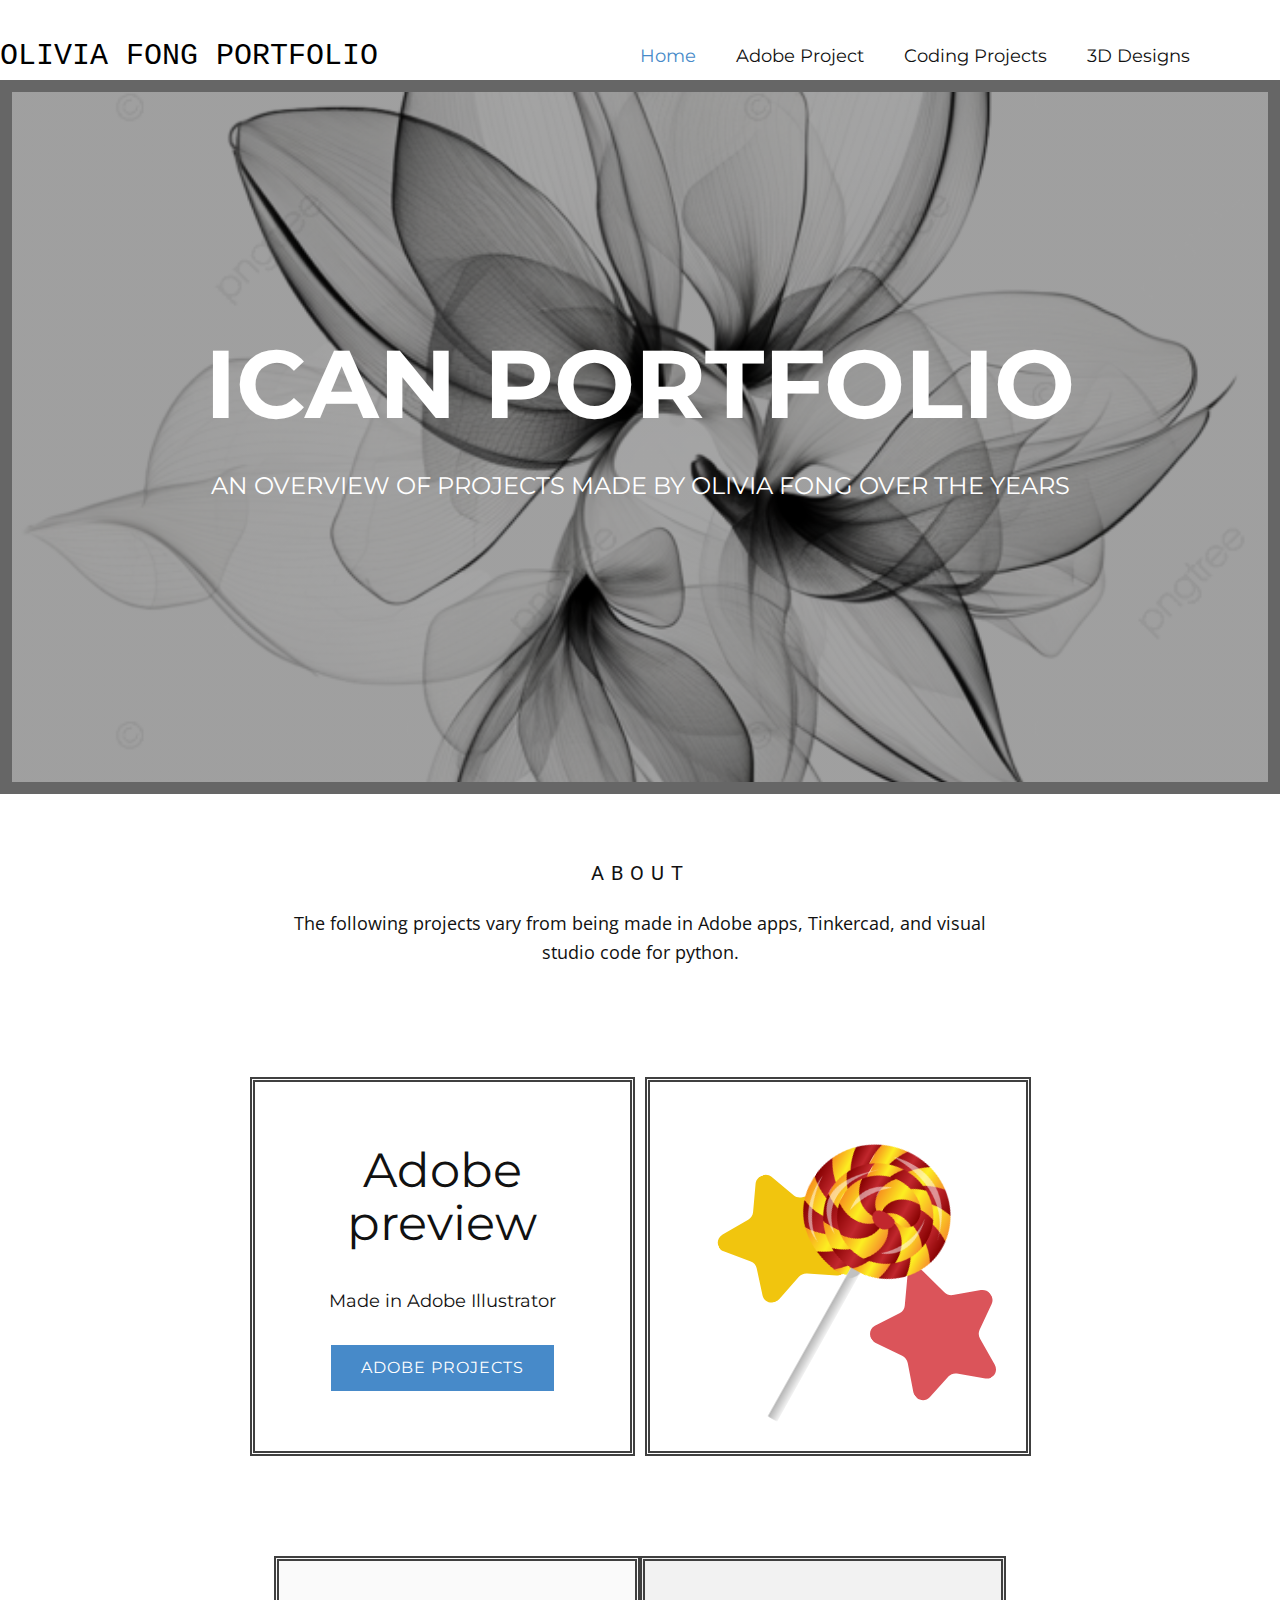
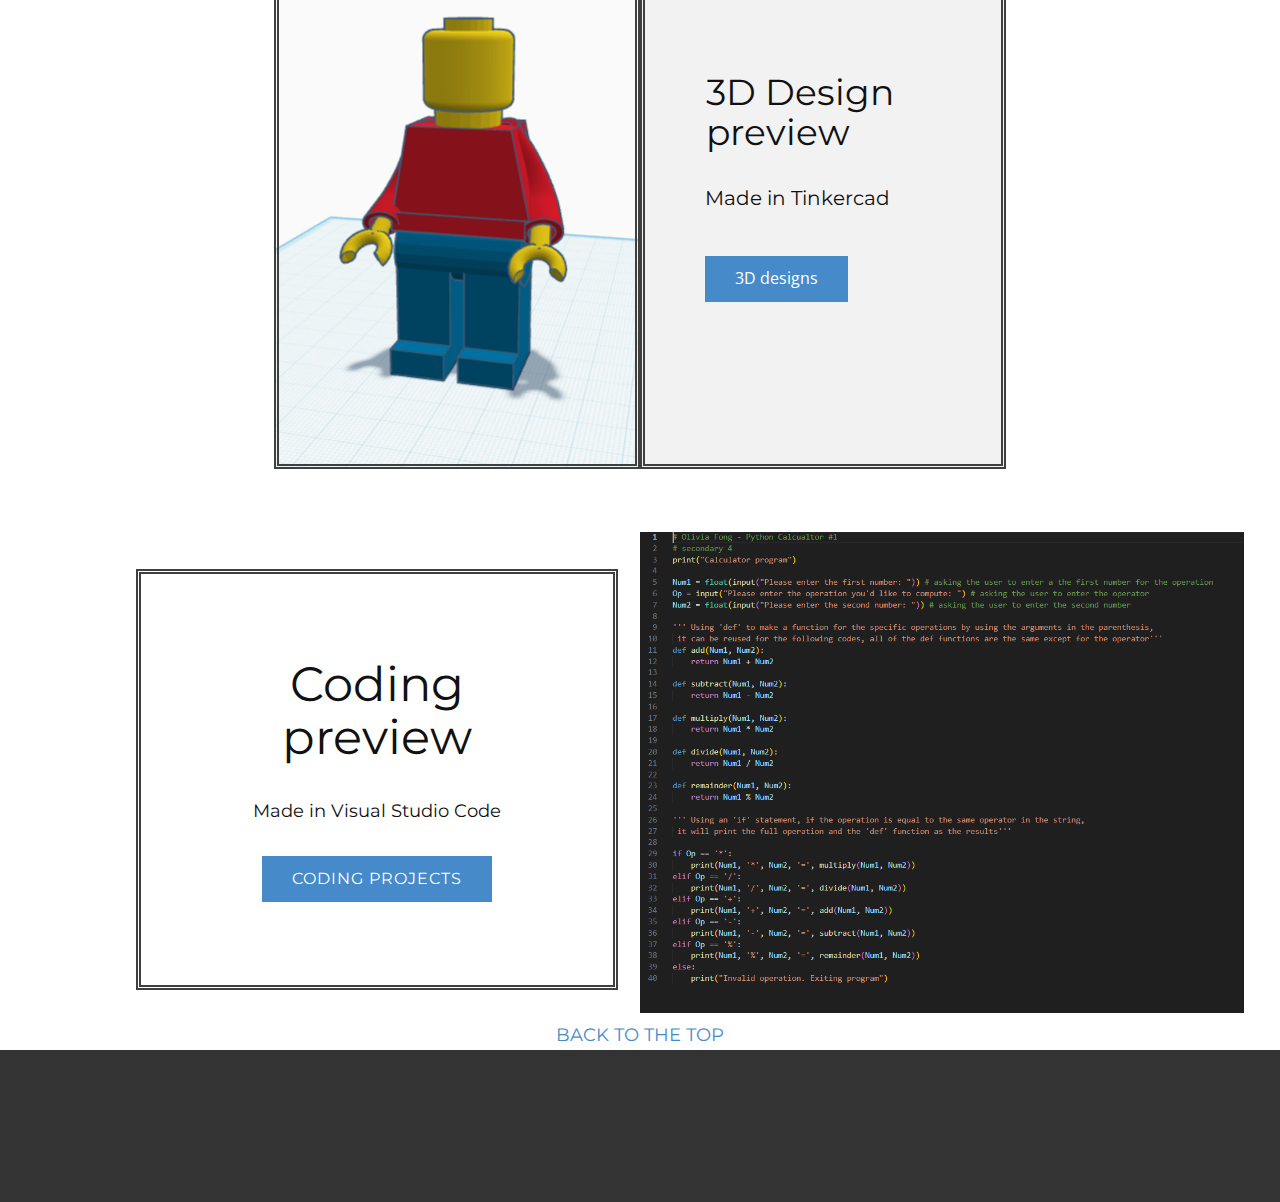
<file: index.html>
<!DOCTYPE html>
<html style="font-size: 16px;" lang="en"><head>
    <meta name="viewport" content="width=device-width, initial-scale=1.0">
    <meta charset="utf-8">
    <meta name="keywords" content="ICAN PORTFOLIO​">
    <meta name="description" content="">
    <title>Home</title>
    <link rel="stylesheet" href="nicepage.css" media="screen">
<link rel="stylesheet" href="index.css" media="screen">
    <script class="u-script" type="text/javascript" src="jquery.js" defer=""></script>
    <script class="u-script" type="text/javascript" src="nicepage.js" defer=""></script>
    <meta name="generator" content="Nicepage 7.1.0, nicepage.com">
    <link id="u-theme-google-font" rel="stylesheet" href="https://fonts.googleapis.com/css?family=Roboto:100,100i,300,300i,400,400i,500,500i,700,700i,900,900i|Open+Sans:300,300i,400,400i,500,500i,600,600i,700,700i,800,800i">
    <link id="u-page-google-font" rel="stylesheet" href="https://fonts.googleapis.com/css?family=Montserrat:100,100i,200,200i,300,300i,400,400i,500,500i,600,600i,700,700i,800,800i,900,900i">
    
    
    
    
    
    
    
    <script type="application/ld+json">{
		"@context": "http://schema.org",
		"@type": "Organization",
		"name": ""
}</script>
    <meta name="theme-color" content="#478ac9">
    <meta property="og:title" content="Home">
    <meta property="og:type" content="website">
  <meta data-intl-tel-input-cdn-path="intlTelInput/"></head>
  <body data-home-page="Home.html" data-home-page-title="Home" data-path-to-root="./" data-include-products="false" class="u-body u-xl-mode" data-lang="en"><header class="u-clearfix u-header" id="sec-34d7" data-animation-name="" data-animation-duration="0" data-animation-delay="0" data-animation-direction=""><p class="u-custom-font u-font-courier-new u-text u-text-black u-text-1">OLIVIA FONG PORTFOLIO</p><nav class="u-menu u-menu-one-level u-offcanvas u-menu-1">
        <div class="menu-collapse u-custom-font u-font-montserrat" style="font-size: 1.125rem; letter-spacing: 0px;">
          <a class="u-button-style u-custom-left-right-menu-spacing u-custom-padding-bottom u-custom-top-bottom-menu-spacing u-hamburger-link u-nav-link u-text-active-palette-1-base u-text-hover-palette-2-base" href="#">
            <svg class="u-svg-link" viewBox="0 0 24 24"><use xlink:href="#menu-hamburger"></use></svg>
            <svg class="u-svg-content" version="1.1" id="menu-hamburger" viewBox="0 0 16 16" x="0px" y="0px" xmlns:xlink="http://www.w3.org/1999/xlink" xmlns="http://www.w3.org/2000/svg"><g><rect y="1" width="16" height="2"></rect><rect y="7" width="16" height="2"></rect><rect y="13" width="16" height="2"></rect>
</g></svg>
          </a>
        </div>
        <div class="u-custom-menu u-nav-container">
          <ul class="u-custom-font u-font-montserrat u-nav u-unstyled u-nav-1"><li class="u-nav-item"><a class="u-button-style u-nav-link u-text-active-palette-1-base u-text-hover-palette-2-base" href="index.html" style="padding: 10px 20px;">Home</a>
</li><li class="u-nav-item"><a class="u-button-style u-nav-link u-text-active-palette-1-base u-text-hover-palette-2-base" href="Adobe-Project.html" style="padding: 10px 20px;">Adobe Project</a>
</li><li class="u-nav-item"><a class="u-button-style u-nav-link u-text-active-palette-1-base u-text-hover-palette-2-base" href="coding-projects.html" style="padding: 10px 20px;">Coding Projects</a>
</li><li class="u-nav-item"><a class="u-button-style u-nav-link u-text-active-palette-1-base u-text-hover-palette-2-base" href="3D-designs.html" style="padding: 10px 20px;">3D Designs</a>
</li></ul>
        </div>
        <div class="u-custom-menu u-nav-container-collapse">
          <div class="u-black u-container-style u-inner-container-layout u-opacity u-opacity-95 u-sidenav">
            <div class="u-inner-container-layout u-sidenav-overflow">
              <div class="u-menu-close"></div>
              <ul class="u-align-center u-nav u-popupmenu-items u-unstyled u-nav-2"><li class="u-nav-item"><a class="u-button-style u-nav-link" href="index.html">Home</a>
</li><li class="u-nav-item"><a class="u-button-style u-nav-link" href="Adobe-Project.html">Adobe Project</a>
</li><li class="u-nav-item"><a class="u-button-style u-nav-link" href="coding-projects.html">Coding Projects</a>
</li><li class="u-nav-item"><a class="u-button-style u-nav-link" href="3D-designs.html">3D Designs</a>
</li></ul>
            </div>
          </div>
          <div class="u-black u-menu-overlay u-opacity u-opacity-70"></div>
        </div>
      </nav></header>
    <section class="u-align-center u-border-12 u-border-grey-60 u-clearfix u-container-align-center u-image u-shading u-section-1" id="sec-9cf9" data-image-width="640" data-image-height="640" data-animation-name="" data-animation-duration="0" data-animation-delay="0" data-animation-direction="">
      <div class="u-clearfix u-sheet u-sheet-1">
        <h1 class="u-align-center u-custom-font u-font-montserrat u-text u-text-default u-text-white u-title u-text-1">ICAN PORTFOLIO </h1>
        <p class="u-align-center u-custom-font u-font-montserrat u-large-text u-text u-text-variant u-text-2">AN OVERVIEW OF PROJECTS MADE BY OLIVIA FONG OVER THE YEARS</p>
      </div>
    </section>
    <section class="u-align-center u-clearfix u-container-align-center u-section-2" id="sec-75e5">
      <div class="u-clearfix u-sheet u-sheet-1">
        <h5 class="u-align-center u-text u-text-default u-text-1">about</h5>
        <p class="u-align-center u-text u-text-2">The following projects vary from being made in Adobe apps, Tinkercad, and visual studio code for python.</p>
      </div>
    </section>
    <section class="u-clearfix u-white u-section-3" id="sec-4020">
      <div class="u-clearfix u-sheet u-valign-middle u-sheet-1">
        <div class="custom-expanded data-layout-selected u-clearfix u-gutter-10 u-layout-wrap u-layout-wrap-1">
          <div class="u-layout" style="">
            <div class="u-layout-row" style="">
              <div class="u-container-style u-layout-cell u-left-cell u-size-30 u-size-xs-60 u-layout-cell-1" src="">
                <div class="u-border-5 u-border-grey-75 u-container-layout u-container-layout-1">
                  <h2 class="u-align-center u-custom-font u-font-montserrat u-text u-text-default u-text-1">Adobe preview</h2>
                  <p class="u-align-center u-custom-font u-font-montserrat u-text u-text-2">Made in Adobe Illustrator</p>
                  <a href="Adobe-Project.html" class="u-btn u-button-style u-custom-font u-font-montserrat u-hover-palette-1-dark-1 u-palette-1-base u-btn-1">Adobe Projects</a>
                </div>
              </div>
              <div class="u-align-center u-container-align-center u-container-style u-layout-cell u-right-cell u-size-30 u-size-xs-60 u-layout-cell-2" src="">
                <div class="u-border-5 u-border-grey-75 u-container-layout u-valign-bottom u-container-layout-2" src="">
                  <div class="u-rotation-parent u-rotation-parent-1">
                    <div class="u-shape u-shape-svg u-text-palette-2-base u-shape-1">
                      <svg class="u-svg-link" preserveAspectRatio="none" viewBox="0 0 160 154" style=""><use xlink:href="#svg-2d61"></use></svg>
                      <svg class="u-svg-content" viewBox="0 0 160 154" x="0px" y="0px" id="svg-2d61"><path d="M90.5,6.5l15.7,31.9c1.7,3.5,5,5.9,8.8,6.4l35,5.2c9.6,1.4,13.4,13.2,6.5,20l-25.3,24.8c-2.8,2.7-4,6.6-3.4,10.4l6,35
	c1.6,9.6-8.4,16.9-16.9,12.4L85.5,136c-3.4-1.8-7.5-1.8-10.9,0l-31.4,16.6c-8.6,4.5-18.6-2.8-16.9-12.4l6-35
	c0.7-3.8-0.6-7.7-3.4-10.4L3.5,70c-6.9-6.8-3.1-18.6,6.5-20l35-5.1c3.8-0.6,7.1-3,8.8-6.4L69.5,6.6C73.8-2.2,86.2-2.2,90.5,6.5z"></path></svg>
                    </div>
                  </div>
                  <div class="u-rotation-parent u-rotation-parent-2">
                    <div class="u-shape u-shape-svg u-text-palette-3-base u-shape-2">
                      <svg class="u-svg-link" preserveAspectRatio="none" viewBox="0 0 160 154" style=""><use xlink:href="#svg-86e4"></use></svg>
                      <svg class="u-svg-content" viewBox="0 0 160 154" x="0px" y="0px" id="svg-86e4"><path d="M90.5,6.5l15.7,31.9c1.7,3.5,5,5.9,8.8,6.4l35,5.2c9.6,1.4,13.4,13.2,6.5,20l-25.3,24.8c-2.8,2.7-4,6.6-3.4,10.4l6,35
	c1.6,9.6-8.4,16.9-16.9,12.4L85.5,136c-3.4-1.8-7.5-1.8-10.9,0l-31.4,16.6c-8.6,4.5-18.6-2.8-16.9-12.4l6-35
	c0.7-3.8-0.6-7.7-3.4-10.4L3.5,70c-6.9-6.8-3.1-18.6,6.5-20l35-5.1c3.8-0.6,7.1-3,8.8-6.4L69.5,6.6C73.8-2.2,86.2-2.2,90.5,6.5z"></path></svg>
                    </div>
                  </div>
                  <div class="u-rotation-parent u-rotation-parent-3">
                    <img class="u-image u-image-contain u-image-default u-image-1" src="images/lollipop.png" alt="" data-image-width="346" data-image-height="705">
                  </div>
                </div>
              </div>
            </div>
          </div>
        </div>
      </div>
    </section>
    <section class="u-clearfix u-section-4" id="sec-aa9a">
      <div class="u-clearfix u-sheet u-valign-middle u-sheet-1">
        <div class="custom-expanded data-layout-selected u-clearfix u-gutter-0 u-layout-wrap u-layout-wrap-1">
          <div class="u-layout" style="">
            <div class="u-layout-row" style="">
              <div class="u-align-left u-container-align-left u-container-style u-image u-layout-cell u-left-cell u-size-30 u-size-xs-60 u-image-1" src="" data-image-width="458" data-image-height="688">
                <div class="u-border-5 u-border-grey-75 u-container-layout u-container-layout-1" src=""></div>
              </div>
              <div class="u-align-left u-container-align-left u-container-style u-grey-5 u-layout-cell u-right-cell u-size-30 u-size-xs-60 u-layout-cell-2">
                <div class="u-border-5 u-border-grey-75 u-container-layout u-container-layout-2">
                  <h2 class="u-align-left u-custom-font u-font-montserrat u-text u-text-1">3D Design preview</h2>
                  <p class="u-align-left u-custom-font u-font-montserrat u-text u-text-2">Made in Tinkercad</p>
                  <a href="3D-designs.html" class="u-align-left u-btn u-button-style u-palette-1-base u-btn-1">3D designs</a>
                </div>
              </div>
            </div>
          </div>
        </div>
      </div>
    </section>
    <section class="u-clearfix u-white u-section-5" id="sec-2439">
      <div class="u-clearfix u-sheet u-valign-bottom u-sheet-1">
        <div class="custom-expanded data-layout-selected u-clearfix u-gutter-10 u-layout-wrap u-layout-wrap-1">
          <div class="u-layout" style="">
            <div class="u-layout-row" style="">
              <div class="u-container-align-center u-container-style u-layout-cell u-left-cell u-size-29 u-size-xs-60 u-layout-cell-1" src="">
                <div class="u-border-5 u-border-grey-75 u-container-layout u-valign-middle u-container-layout-1">
                  <h2 class="u-align-center u-custom-font u-font-montserrat u-text u-text-default u-text-1">Coding preview</h2>
                  <p class="u-align-center u-custom-font u-font-montserrat u-text u-text-2">Made in Visual Studio Code</p>
                  <a href="coding-projects.html" class="u-btn u-button-style u-custom-font u-font-montserrat u-hover-palette-1-dark-1 u-palette-1-base u-btn-1">coding projects</a>
                </div>
              </div>
              <div class="u-align-center u-container-align-center u-container-style u-layout-cell u-right-cell u-size-31 u-size-xs-60 u-layout-cell-2" src="">
                <div class="u-container-layout u-container-layout-2" src=""></div>
              </div>
            </div>
          </div>
        </div>
        <img class="custom-expanded u-image u-image-1" src="images/Screenshot2024-12-17153216.png" data-image-width="1057" data-image-height="845">
        <p class="u-custom-font u-font-montserrat u-text u-text-default u-text-3">
          <a class="u-active-none u-border-none u-btn u-button-link u-button-style u-hover-none u-none u-text-palette-1-base u-btn-2" href="index.html">BACK TO THE TOP</a>
        </p>
      </div>
    </section>
    
    
    
    <footer class="u-align-center u-clearfix u-container-align-center u-footer u-grey-80 u-footer" id="sec-0c5c"><div class="u-clearfix u-sheet u-sheet-1"></div></footer>
    <section class="u-backlink u-clearfix u-grey-80">
      <p class="u-text">
      </p>
    </section>
  
</body></html>
</file>
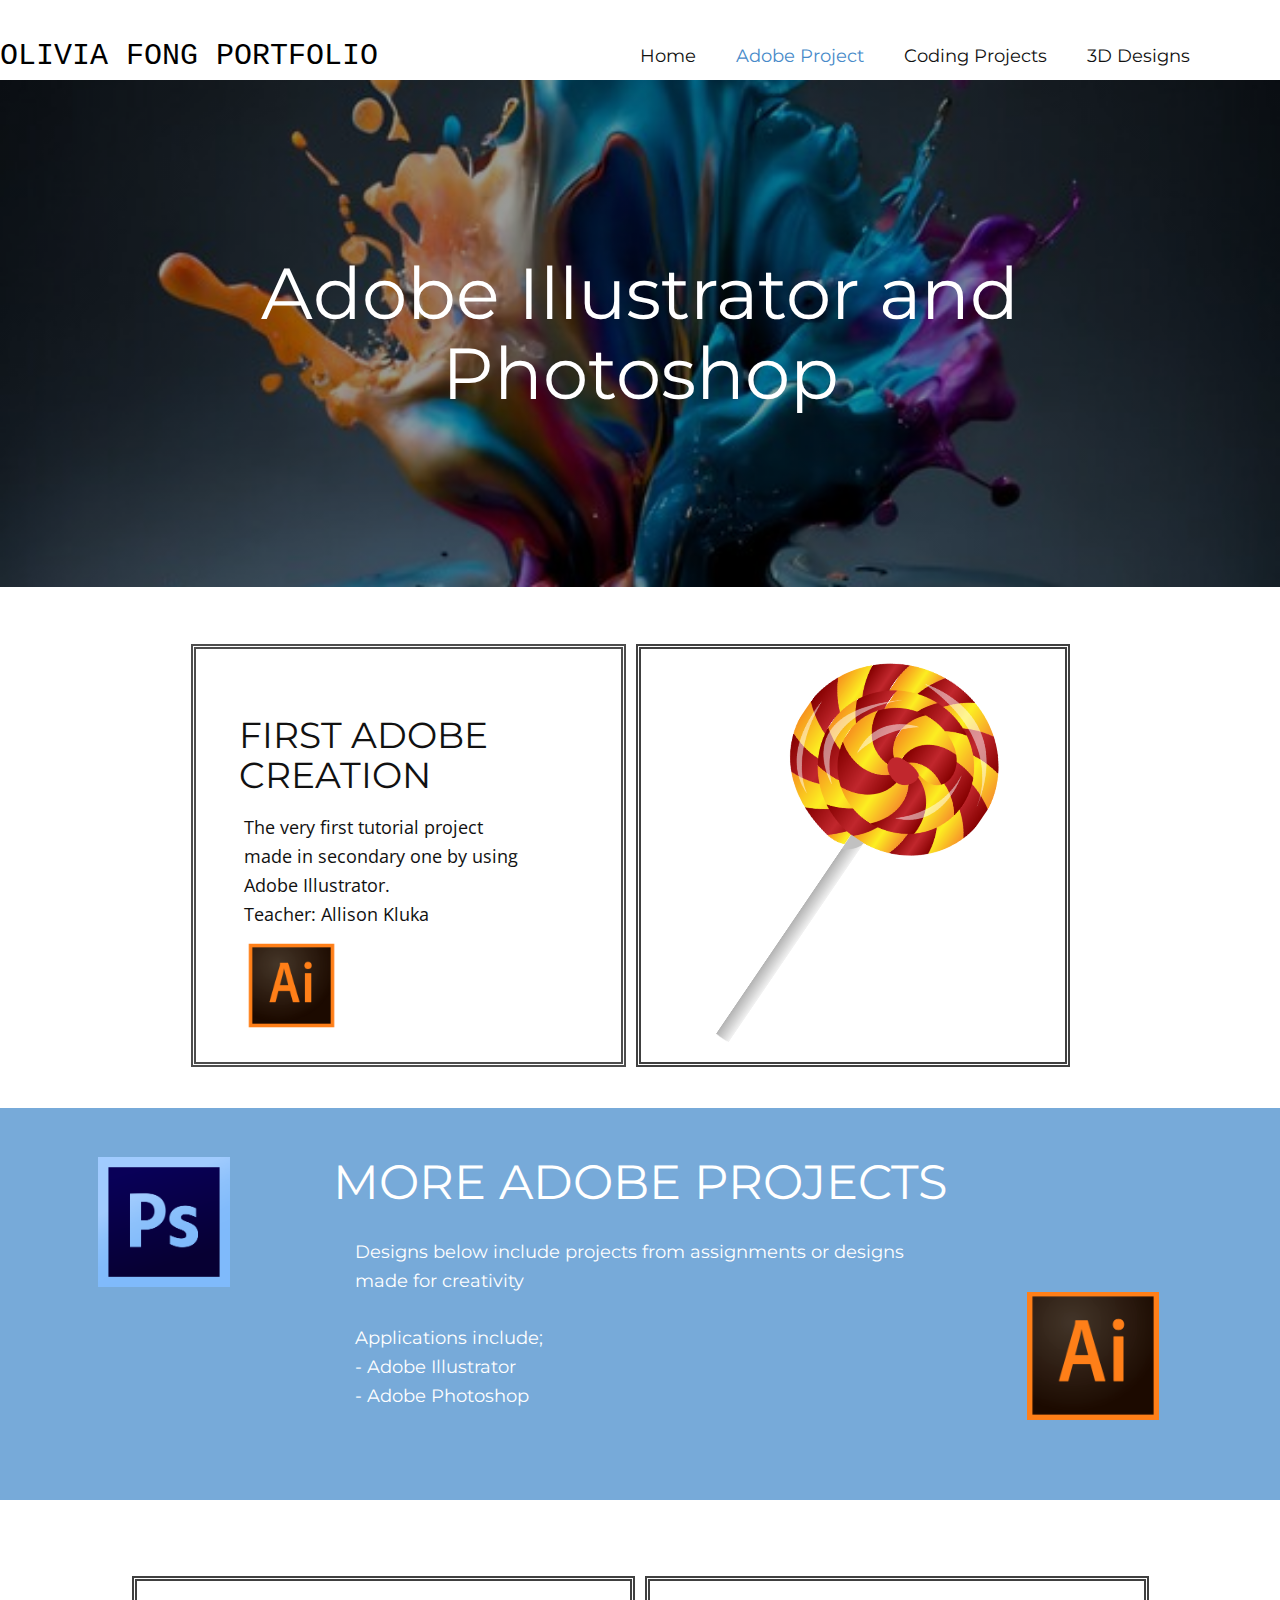
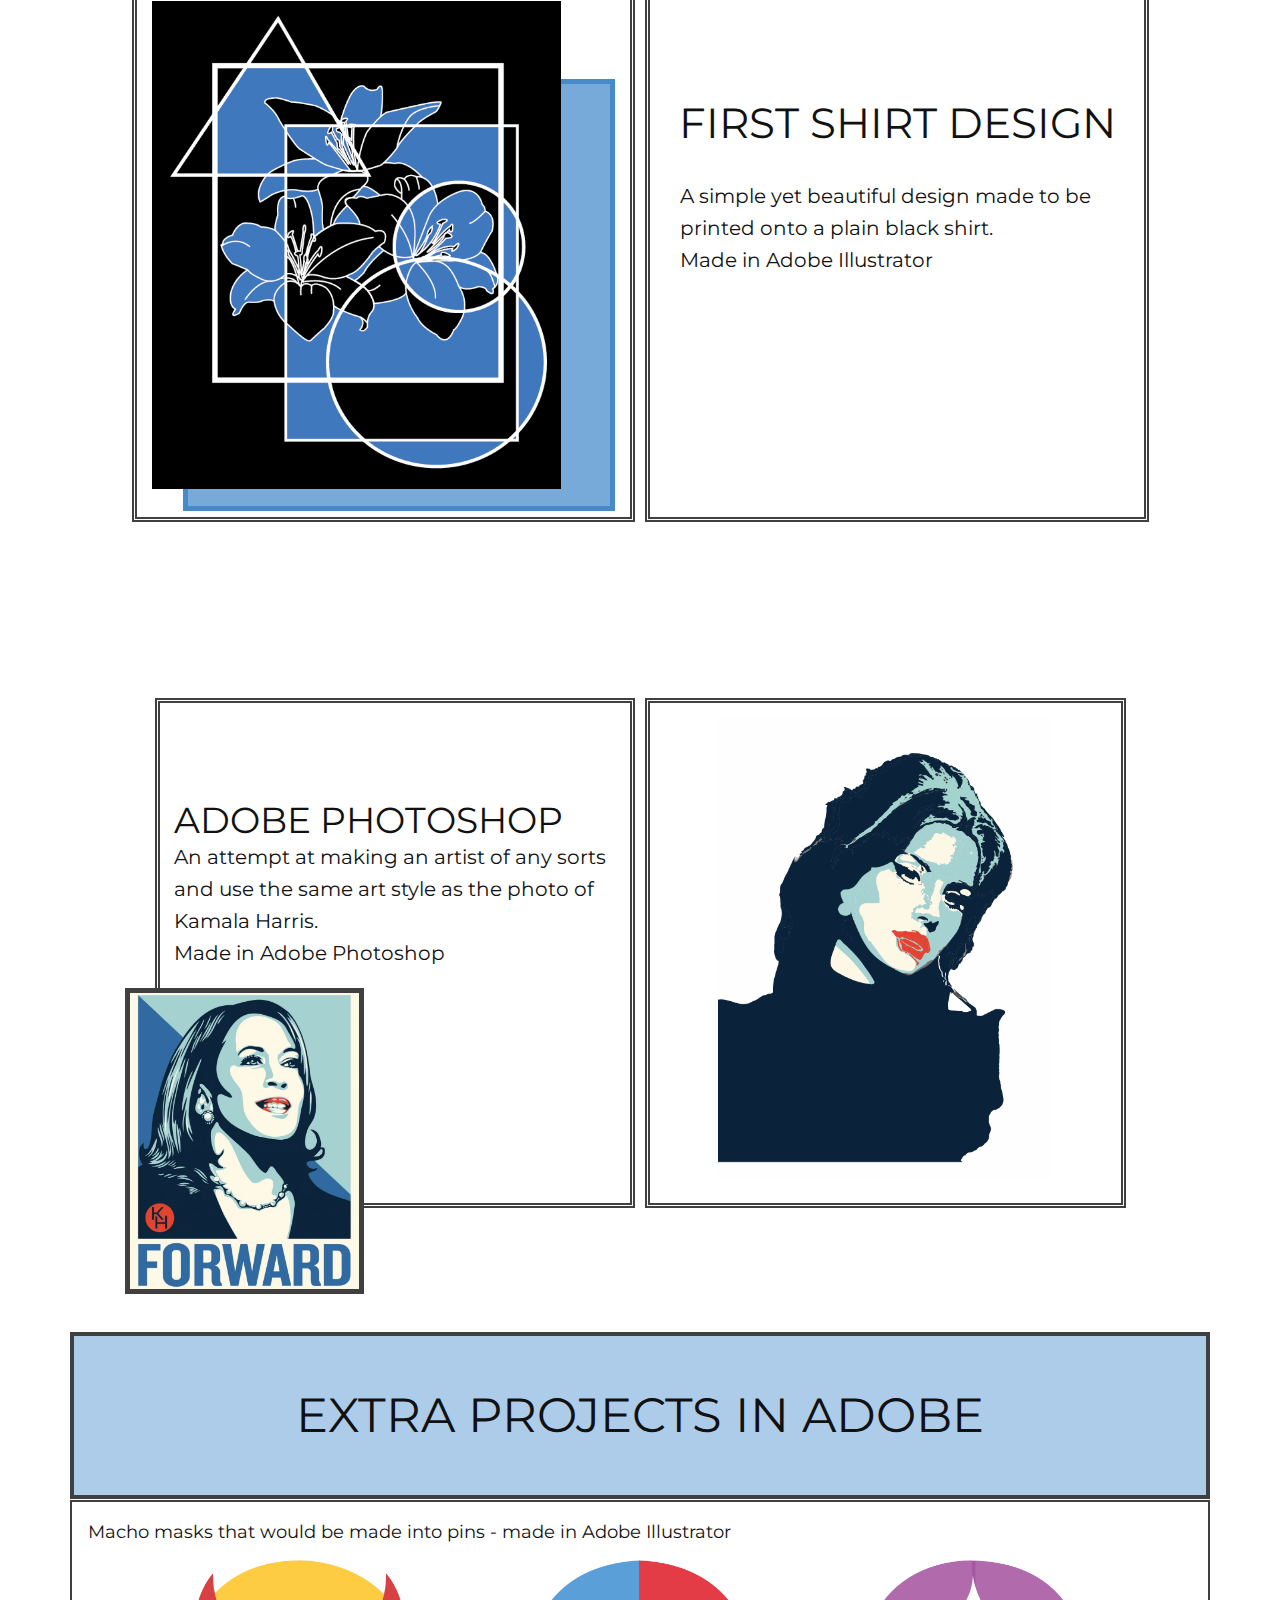
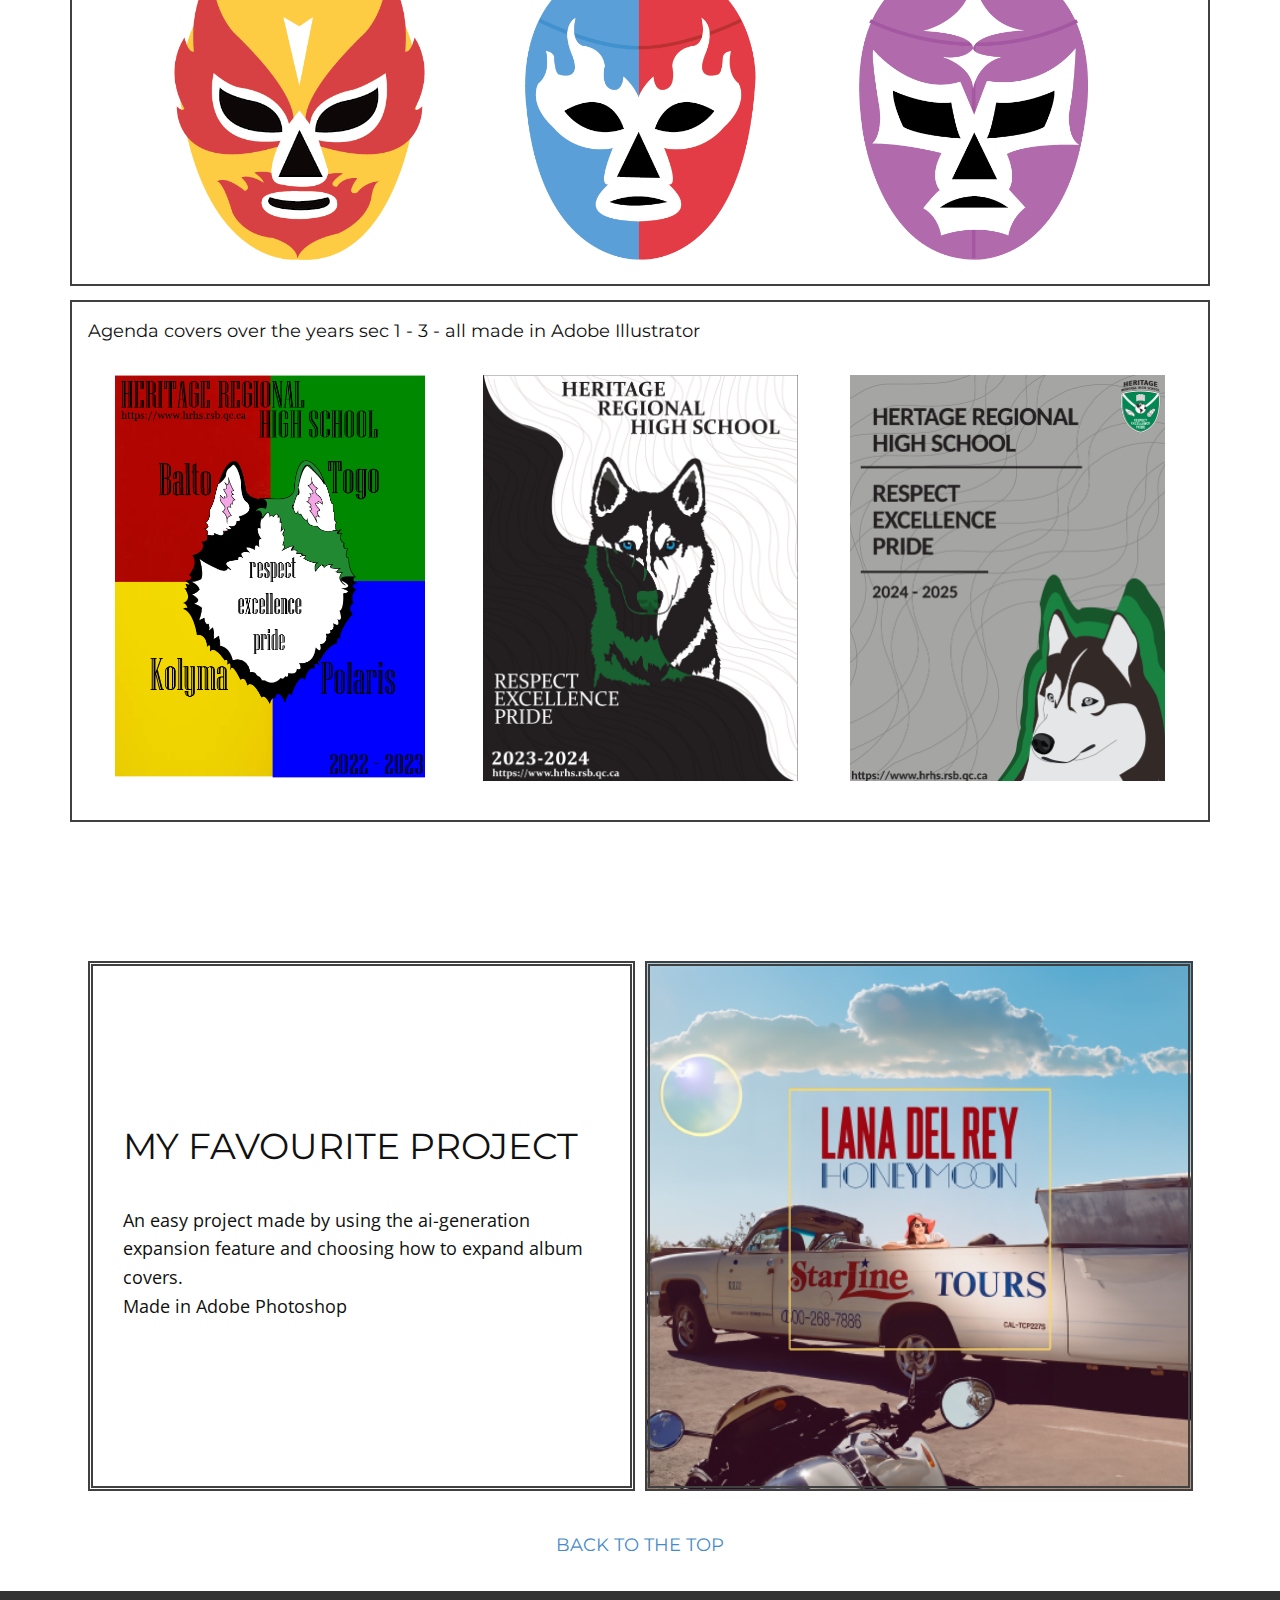
<file: Adobe-Project.html>
<!DOCTYPE html>
<html style="font-size: 16px;" lang="en"><head>
    <meta name="viewport" content="width=device-width, initial-scale=1.0">
    <meta charset="utf-8">
    <meta name="keywords" content="INTUITIVE, Your design is your passion, Key Features, Pricing Plan, Empire State Building">
    <meta name="description" content="">
    <title>Adobe Project</title>
    <link rel="stylesheet" href="nicepage.css" media="screen">
<link rel="stylesheet" href="Adobe-Project.css" media="screen">
    <script class="u-script" type="text/javascript" src="jquery.js" defer=""></script>
    <script class="u-script" type="text/javascript" src="nicepage.js" defer=""></script>
    <meta name="generator" content="Nicepage 7.1.0, nicepage.com">
    <link id="u-theme-google-font" rel="stylesheet" href="https://fonts.googleapis.com/css?family=Roboto:100,100i,300,300i,400,400i,500,500i,700,700i,900,900i|Open+Sans:300,300i,400,400i,500,500i,600,600i,700,700i,800,800i">
    <link id="u-page-google-font" rel="stylesheet" href="https://fonts.googleapis.com/css?family=Montserrat:100,100i,200,200i,300,300i,400,400i,500,500i,600,600i,700,700i,800,800i,900,900i">
    
    
    
    
    
    
    
    
    
    <script type="application/ld+json">{
		"@context": "http://schema.org",
		"@type": "Organization",
		"name": ""
}</script>
    <meta name="theme-color" content="#478ac9">
    <meta property="og:title" content="Adobe Project">
    <meta property="og:type" content="website">
  <meta data-intl-tel-input-cdn-path="intlTelInput/"></head>
  <body data-path-to-root="./" data-include-products="false" class="u-body u-xl-mode" data-lang="en"><header class="u-clearfix u-header" id="sec-34d7" data-animation-name="" data-animation-duration="0" data-animation-delay="0" data-animation-direction=""><p class="u-custom-font u-font-courier-new u-text u-text-black u-text-1">OLIVIA FONG PORTFOLIO</p><nav class="u-menu u-menu-one-level u-offcanvas u-menu-1">
        <div class="menu-collapse u-custom-font u-font-montserrat" style="font-size: 1.125rem; letter-spacing: 0px;">
          <a class="u-button-style u-custom-left-right-menu-spacing u-custom-padding-bottom u-custom-top-bottom-menu-spacing u-hamburger-link u-nav-link u-text-active-palette-1-base u-text-hover-palette-2-base" href="#">
            <svg class="u-svg-link" viewBox="0 0 24 24"><use xlink:href="#menu-hamburger"></use></svg>
            <svg class="u-svg-content" version="1.1" id="menu-hamburger" viewBox="0 0 16 16" x="0px" y="0px" xmlns:xlink="http://www.w3.org/1999/xlink" xmlns="http://www.w3.org/2000/svg"><g><rect y="1" width="16" height="2"></rect><rect y="7" width="16" height="2"></rect><rect y="13" width="16" height="2"></rect>
</g></svg>
          </a>
        </div>
        <div class="u-custom-menu u-nav-container">
          <ul class="u-custom-font u-font-montserrat u-nav u-unstyled u-nav-1"><li class="u-nav-item"><a class="u-button-style u-nav-link u-text-active-palette-1-base u-text-hover-palette-2-base" href="index.html" style="padding: 10px 20px;">Home</a>
</li><li class="u-nav-item"><a class="u-button-style u-nav-link u-text-active-palette-1-base u-text-hover-palette-2-base" href="Adobe-Project.html" style="padding: 10px 20px;">Adobe Project</a>
</li><li class="u-nav-item"><a class="u-button-style u-nav-link u-text-active-palette-1-base u-text-hover-palette-2-base" href="coding-projects.html" style="padding: 10px 20px;">Coding Projects</a>
</li><li class="u-nav-item"><a class="u-button-style u-nav-link u-text-active-palette-1-base u-text-hover-palette-2-base" href="3D-designs.html" style="padding: 10px 20px;">3D Designs</a>
</li></ul>
        </div>
        <div class="u-custom-menu u-nav-container-collapse">
          <div class="u-black u-container-style u-inner-container-layout u-opacity u-opacity-95 u-sidenav">
            <div class="u-inner-container-layout u-sidenav-overflow">
              <div class="u-menu-close"></div>
              <ul class="u-align-center u-nav u-popupmenu-items u-unstyled u-nav-2"><li class="u-nav-item"><a class="u-button-style u-nav-link" href="index.html">Home</a>
</li><li class="u-nav-item"><a class="u-button-style u-nav-link" href="Adobe-Project.html">Adobe Project</a>
</li><li class="u-nav-item"><a class="u-button-style u-nav-link" href="coding-projects.html">Coding Projects</a>
</li><li class="u-nav-item"><a class="u-button-style u-nav-link" href="3D-designs.html">3D Designs</a>
</li></ul>
            </div>
          </div>
          <div class="u-black u-menu-overlay u-opacity u-opacity-70"></div>
        </div>
      </nav></header>
    <section class="u-align-center u-clearfix u-container-align-center u-image u-shading u-section-1" id="sec-39bf" data-image-width="570" data-image-height="570">
      <div class="u-clearfix u-sheet u-valign-middle u-sheet-1">
        <h1 class="u-align-center u-custom-font u-font-montserrat u-text u-text-default u-title u-text-1">Adobe Illustrator and Photoshop </h1>
      </div>
    </section>
    <section class="u-clearfix u-white u-section-2" id="sec-b544">
      <div class="u-clearfix u-sheet u-sheet-1">
        <div class="custom-expanded data-layout-selected u-clearfix u-gutter-10 u-layout-wrap u-layout-wrap-1">
          <div class="u-layout" style="">
            <div class="u-layout-row" style="">
              <div class="u-align-left u-container-align-left u-container-style u-layout-cell u-right-cell u-size-30 u-size-xs-60 u-white u-layout-cell-1">
                <div class="u-border-5 u-border-grey-70 u-container-layout u-container-layout-1">
                  <h2 class="u-custom-font u-font-montserrat u-text u-text-1">FIRST ADOBE CREATION</h2>
                  <p class="u-text u-text-2">The very first tutorial project made in secondary one by using Adobe Illustrator.<br>Teacher: Allison Kluka
                  </p>
                  <img class="u-image u-image-contain u-image-default u-preserve-proportions u-image-1" src="images/image1.png" alt="" data-image-width="1000" data-image-height="1000">
                </div>
              </div>
              <div class="u-align-left u-container-align-left u-container-style u-layout-cell u-left-cell u-size-30 u-size-xs-60 u-layout-cell-2" src="">
                <div class="u-border-5 u-border-grey-75 u-container-layout u-valign-middle u-container-layout-2" src="">
                  <div class="u-rotation-parent u-rotation-parent-1">
                    <img class="custom-expanded u-image u-image-2" src="images/lollipop.png" data-image-width="346" data-image-height="705">
                  </div>
                </div>
              </div>
            </div>
          </div>
        </div>
      </div>
    </section>
    <section class="u-align-left u-clearfix u-color-scheme-summer-time u-color-style-multicolor-1 u-container-align-left u-palette-1-light-1 u-section-3" id="sec-747b">
      <div class="u-clearfix u-sheet u-sheet-1">
        <h2 class="u-align-center u-custom-font u-font-montserrat u-text u-text-default u-text-1">MORE ADOBE PROJECTS</h2>
        <p class="u-align-left u-custom-font u-font-montserrat u-large-text u-text u-text-variant u-text-2">Designs below include projects from assignments or designs made for creativity<br>
          <br>Applications include;&nbsp;<br>- Adobe Illustrator&nbsp;<br>- Adobe Photoshop <br>
        </p>
        <img class="u-image u-image-default u-image-1" src="images/image2.png" alt="" data-image-width="2500" data-image-height="2458">
        <img class="u-image u-image-default u-image-2" src="images/image3.png" alt="" data-image-width="2400" data-image-height="2340">
      </div>
    </section>
    <section class="u-clearfix u-section-4" id="carousel_3b1e">
      <div class="u-clearfix u-sheet u-sheet-1">
        <div class="custom-expanded data-layout-selected u-clearfix u-gutter-10 u-layout-wrap u-layout-wrap-1">
          <div class="u-layout" style="">
            <div class="u-layout-row" style="">
              <div class="u-align-left u-container-align-left u-container-style u-layout-cell u-left-cell u-size-30 u-size-xs-60 u-layout-cell-1" src="">
                <div class="u-border-5 u-border-grey-75 u-container-layout u-container-layout-1" src="">
                  <div class="u-border-5 u-border-palette-1-base u-palette-1-light-1 u-preserve-proportions u-shape u-shape-rectangle u-shape-1"></div>
                  <img class="custom-expanded u-image u-image-1" src="images/shirt_design1.png" data-image-width="612" data-image-height="800">
                </div>
              </div>
              <div class="u-align-left u-container-align-left u-container-style u-layout-cell u-right-cell u-size-30 u-size-xs-60 u-white u-layout-cell-2">
                <div class="u-border-5 u-border-grey-75 u-container-layout u-container-layout-2">
                  <h2 class="u-custom-font u-font-montserrat u-text u-text-1">FIRST SHIRT DESIGN</h2>
                  <p class="u-custom-font u-font-montserrat u-text u-text-2">A simple yet beautiful design made to be printed onto a plain black shirt.<br>Made in Adobe Illustrator
                  </p>
                </div>
              </div>
            </div>
          </div>
        </div>
      </div>
    </section>
    <section class="u-clearfix u-section-5" id="carousel_cd91">
      <div class="u-clearfix u-sheet u-sheet-1">
        <div class="custom-expanded data-layout-selected u-clearfix u-gutter-10 u-layout-wrap u-layout-wrap-1">
          <div class="u-layout" style="">
            <div class="u-layout-row" style="">
              <div class="u-align-left u-container-align-left u-container-style u-layout-cell u-left-cell u-size-30 u-size-xs-60 u-white u-layout-cell-1" src="">
                <div class="u-border-5 u-border-grey-75 u-container-layout u-container-layout-1">
                  <h2 class="u-custom-font u-font-montserrat u-text u-text-1">ADOBE PHOTOSHOP</h2>
                  <p class="u-custom-font u-font-montserrat u-text u-text-2">An attempt at making an artist of any sorts and use the same art style as the photo of Kamala Harris.<br>Made in Adobe Photoshop
                  </p>
                  <img class="u-border-5 u-border-grey-75 u-image u-image-default u-image-1" src="images/image4.png" alt="" data-image-width="770" data-image-height="1024">
                </div>
              </div>
              <div class="u-align-left u-container-align-left u-container-style u-layout-cell u-right-cell u-shape-rectangle u-size-30 u-size-xs-60 u-layout-cell-2">
                <div class="u-border-5 u-border-grey-75 u-container-layout u-container-layout-2" src="">
                  <img class="custom-expanded u-image u-image-2" src="images/lana-brb.png" data-image-width="569" data-image-height="735">
                </div>
              </div>
            </div>
          </div>
        </div>
      </div>
    </section>
    <section class="u-align-center u-clearfix u-container-align-center u-section-6" id="sec-20e6">
      <div class="u-clearfix u-sheet u-valign-middle-lg u-valign-middle-md u-valign-middle-sm u-valign-middle-xs u-sheet-1">
        <div class="u-border-4 u-border-grey-75 u-expanded-width u-palette-1-light-2 u-shape u-shape-rectangle u-shape-1"></div>
        <h2 class="u-align-center u-custom-font u-font-montserrat u-text u-text-default u-text-1">EXTRA PROJECTS IN ADOBE </h2>
        <div class="u-border-2 u-border-grey-75 u-expanded-width u-shape u-shape-rectangle u-white u-shape-2"></div>
        <p class="u-align-center u-custom-font u-font-montserrat u-text u-text-default u-text-2">Macho masks that would be made into pins - made in Adobe Illustrator </p>
        <img class="u-image u-image-contain u-image-default u-image-1" src="images/macho_masks2.png" alt="" data-image-width="426" data-image-height="553">
        <img class="u-image u-image-contain u-image-default u-image-2" src="images/macho_masks1.png" alt="" data-image-width="426" data-image-height="509">
        <img class="u-image u-image-contain u-image-default u-image-3" src="images/macho_masks3.png" alt="" data-image-width="438" data-image-height="574">
        <div class="u-border-2 u-border-grey-75 u-expanded-width u-shape u-shape-rectangle u-white u-shape-3"></div>
        <p class="u-align-center u-custom-font u-font-montserrat u-text u-text-default u-text-3">Agenda covers over the years sec 1 - 3 - all made in Adobe Illustrator</p>
        <img class="u-image u-image-default u-image-4" src="images/Agendacover.png" alt="" data-image-width="612" data-image-height="802">
        <img class="u-image u-image-default u-image-5" src="images/agenda_cover20231.png" alt="" data-image-width="2550" data-image-height="3300">
        <img class="u-image u-image-default u-image-6" src="images/agenda_cover.png" alt="" data-image-width="2530" data-image-height="3280">
      </div>
    </section>
    <section class="u-clearfix u-section-7" id="carousel_c9ad">
      <div class="u-clearfix u-sheet u-sheet-1">
        <div class="custom-expanded data-layout-selected u-clearfix u-gutter-10 u-layout-wrap u-layout-wrap-1">
          <div class="u-layout" style="">
            <div class="u-layout-row" style="">
              <div class="u-align-left u-container-align-left u-container-style u-layout-cell u-right-cell u-size-30 u-size-xs-60 u-white u-layout-cell-1">
                <div class="u-border-5 u-border-grey-75 u-container-layout u-container-layout-1">
                  <h2 class="u-custom-font u-font-montserrat u-text u-text-default u-text-1">MY FAVOURITE PROJECT</h2>
                  <p class="u-text u-text-2">An easy project made by using the ai-generation expansion feature and choosing how to expand album covers.<br>Made in Adobe Photoshop 
                  </p>
                </div>
              </div>
              <div class="u-align-left u-container-align-left u-container-style u-image u-layout-cell u-left-cell u-size-30 u-size-xs-60 u-image-1" src="" data-image-width="519" data-image-height="445">
                <div class="u-border-5 u-border-grey-75 u-container-layout u-container-layout-2" src=""></div>
              </div>
            </div>
          </div>
        </div>
        <p class="u-custom-font u-font-montserrat u-text u-text-default u-text-3">
          <a class="u-active-none u-border-none u-btn u-button-link u-button-style u-hover-none u-none u-text-palette-1-base u-btn-1" href="Adobe-Project.html">BACK TO THE TOP </a>
        </p>
      </div>
    </section>
    
    
    
    <footer class="u-align-center u-clearfix u-container-align-center u-footer u-grey-80 u-footer" id="sec-0c5c"><div class="u-clearfix u-sheet u-sheet-1"></div></footer>
    <section class="u-backlink u-clearfix u-grey-80">
      <p class="u-text">
      </p>
    </section>
  
</body></html>
</file>
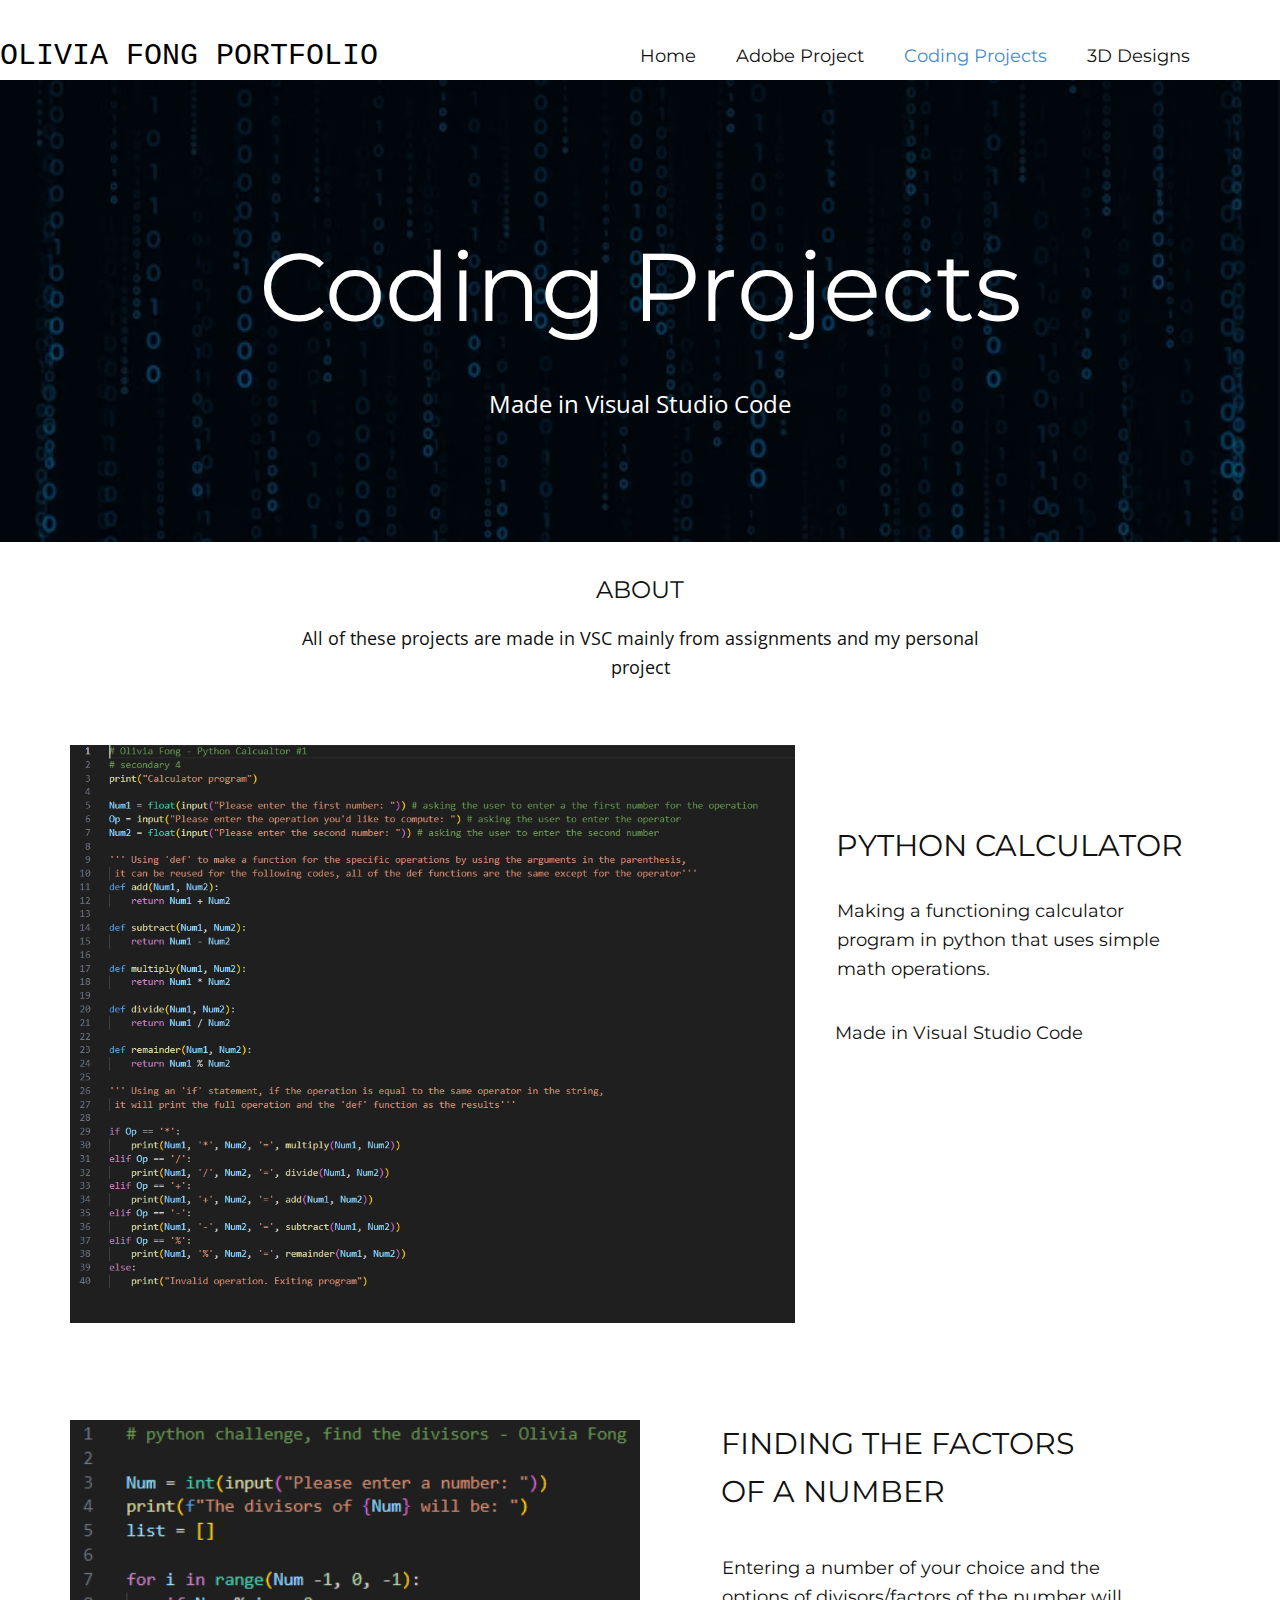
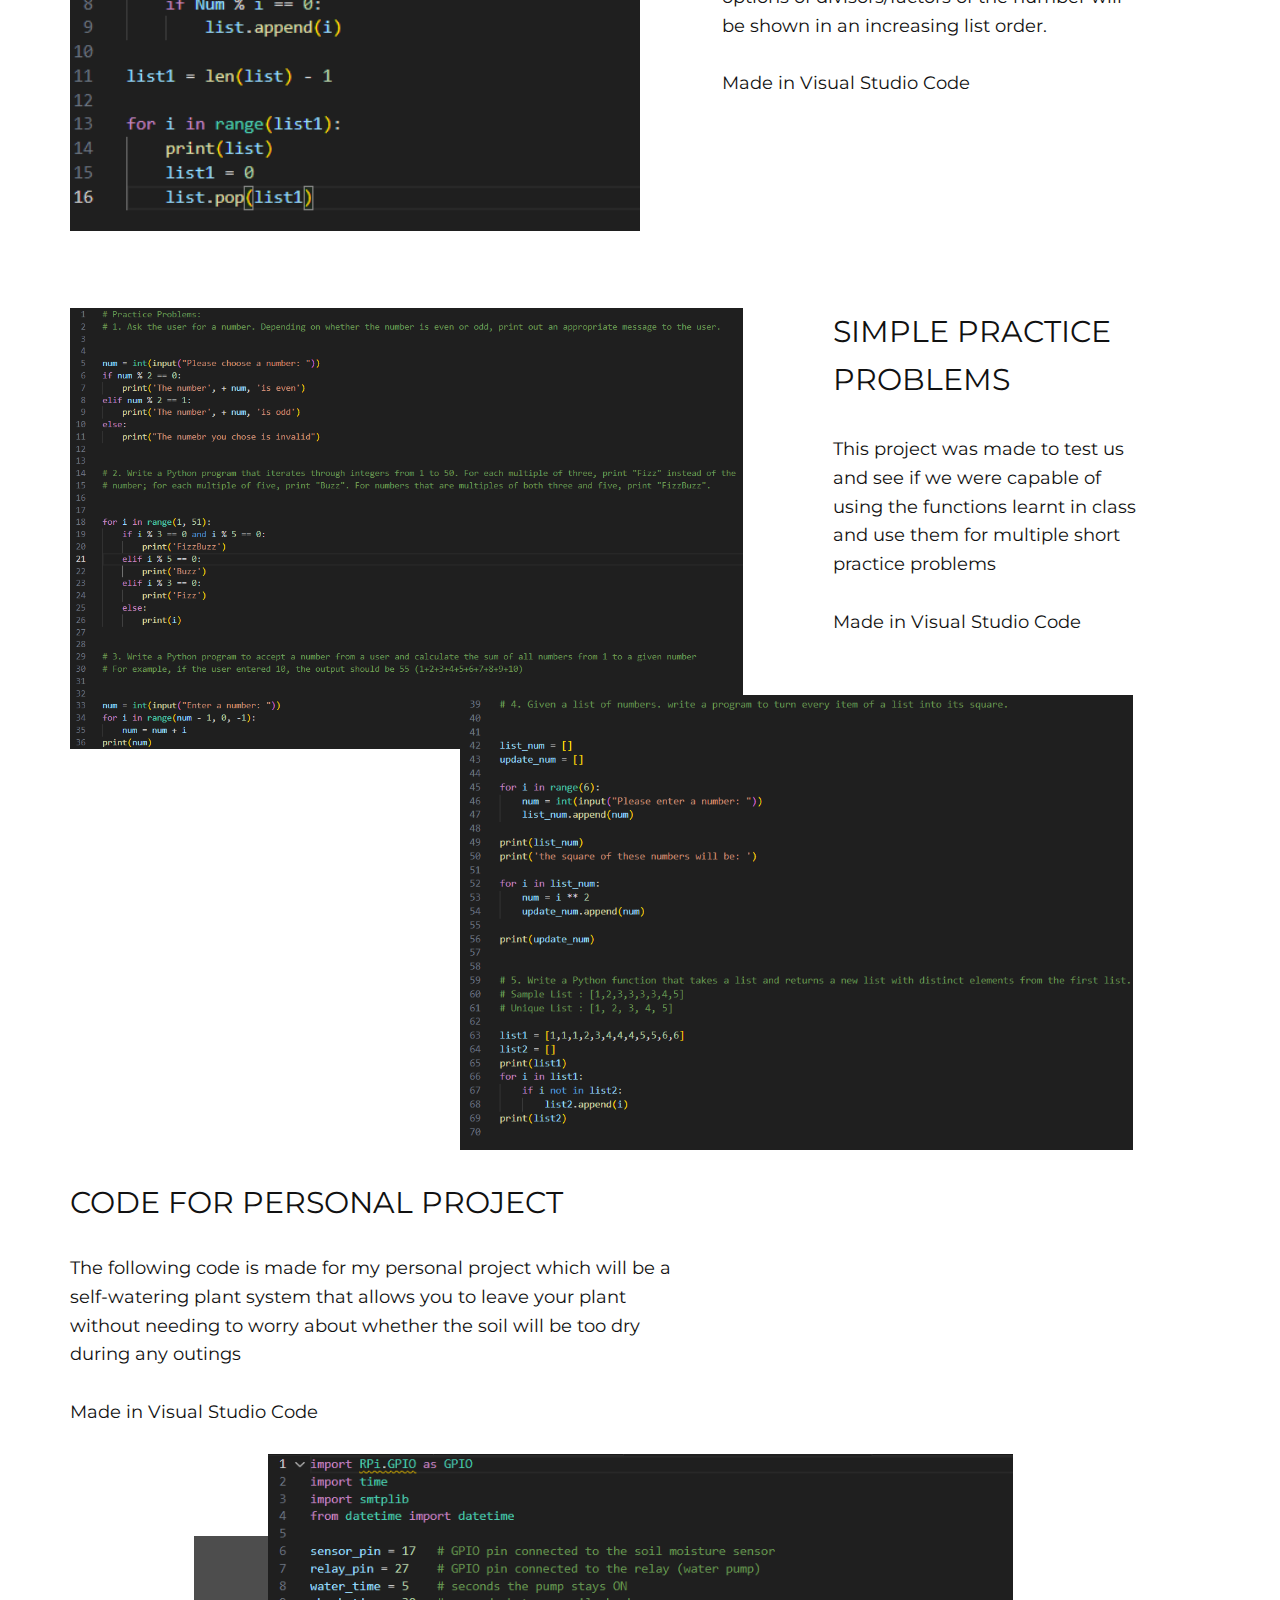
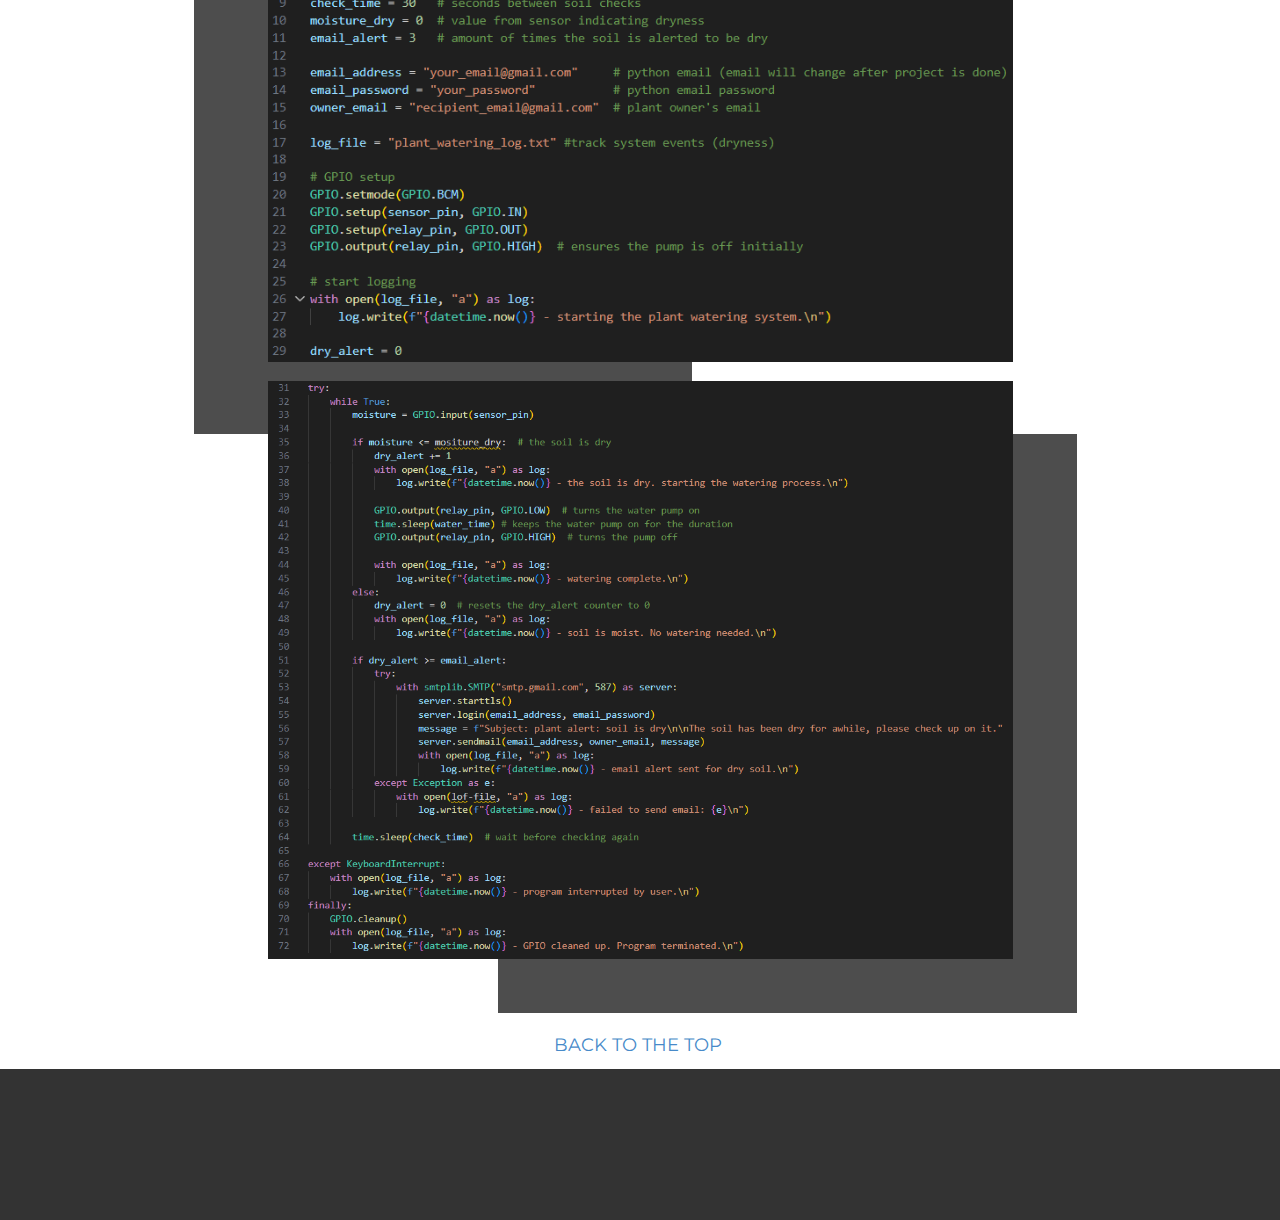
<file: coding-projects.html>
<!DOCTYPE html>
<html style="font-size: 16px;" lang="en"><head>
    <meta name="viewport" content="width=device-width, initial-scale=1.0">
    <meta charset="utf-8">
    <meta name="keywords" content="Coding Projects​">
    <meta name="description" content="">
    <title>coding projects</title>
    <link rel="stylesheet" href="nicepage.css" media="screen">
<link rel="stylesheet" href="coding-projects.css" media="screen">
    <script class="u-script" type="text/javascript" src="jquery.js" defer=""></script>
    <script class="u-script" type="text/javascript" src="nicepage.js" defer=""></script>
    <meta name="generator" content="Nicepage 7.1.0, nicepage.com">
    <link id="u-theme-google-font" rel="stylesheet" href="https://fonts.googleapis.com/css?family=Roboto:100,100i,300,300i,400,400i,500,500i,700,700i,900,900i|Open+Sans:300,300i,400,400i,500,500i,600,600i,700,700i,800,800i">
    <link id="u-page-google-font" rel="stylesheet" href="https://fonts.googleapis.com/css?family=Montserrat:100,100i,200,200i,300,300i,400,400i,500,500i,600,600i,700,700i,800,800i,900,900i">
    
    
    
    
    
    
    
    
    <script type="application/ld+json">{
		"@context": "http://schema.org",
		"@type": "Organization",
		"name": ""
}</script>
    <meta name="theme-color" content="#478ac9">
    <meta property="og:title" content="coding projects">
    <meta property="og:type" content="website">
  <meta data-intl-tel-input-cdn-path="intlTelInput/"></head>
  <body data-path-to-root="./" data-include-products="false" class="u-body u-xl-mode" data-lang="en"><header class="u-clearfix u-header" id="sec-34d7" data-animation-name="" data-animation-duration="0" data-animation-delay="0" data-animation-direction=""><p class="u-custom-font u-font-courier-new u-text u-text-black u-text-1">OLIVIA FONG PORTFOLIO</p><nav class="u-menu u-menu-one-level u-offcanvas u-menu-1">
        <div class="menu-collapse u-custom-font u-font-montserrat" style="font-size: 1.125rem; letter-spacing: 0px;">
          <a class="u-button-style u-custom-left-right-menu-spacing u-custom-padding-bottom u-custom-top-bottom-menu-spacing u-hamburger-link u-nav-link u-text-active-palette-1-base u-text-hover-palette-2-base" href="#">
            <svg class="u-svg-link" viewBox="0 0 24 24"><use xlink:href="#menu-hamburger"></use></svg>
            <svg class="u-svg-content" version="1.1" id="menu-hamburger" viewBox="0 0 16 16" x="0px" y="0px" xmlns:xlink="http://www.w3.org/1999/xlink" xmlns="http://www.w3.org/2000/svg"><g><rect y="1" width="16" height="2"></rect><rect y="7" width="16" height="2"></rect><rect y="13" width="16" height="2"></rect>
</g></svg>
          </a>
        </div>
        <div class="u-custom-menu u-nav-container">
          <ul class="u-custom-font u-font-montserrat u-nav u-unstyled u-nav-1"><li class="u-nav-item"><a class="u-button-style u-nav-link u-text-active-palette-1-base u-text-hover-palette-2-base" href="index.html" style="padding: 10px 20px;">Home</a>
</li><li class="u-nav-item"><a class="u-button-style u-nav-link u-text-active-palette-1-base u-text-hover-palette-2-base" href="Adobe-Project.html" style="padding: 10px 20px;">Adobe Project</a>
</li><li class="u-nav-item"><a class="u-button-style u-nav-link u-text-active-palette-1-base u-text-hover-palette-2-base" href="coding-projects.html" style="padding: 10px 20px;">Coding Projects</a>
</li><li class="u-nav-item"><a class="u-button-style u-nav-link u-text-active-palette-1-base u-text-hover-palette-2-base" href="3D-designs.html" style="padding: 10px 20px;">3D Designs</a>
</li></ul>
        </div>
        <div class="u-custom-menu u-nav-container-collapse">
          <div class="u-black u-container-style u-inner-container-layout u-opacity u-opacity-95 u-sidenav">
            <div class="u-inner-container-layout u-sidenav-overflow">
              <div class="u-menu-close"></div>
              <ul class="u-align-center u-nav u-popupmenu-items u-unstyled u-nav-2"><li class="u-nav-item"><a class="u-button-style u-nav-link" href="index.html">Home</a>
</li><li class="u-nav-item"><a class="u-button-style u-nav-link" href="Adobe-Project.html">Adobe Project</a>
</li><li class="u-nav-item"><a class="u-button-style u-nav-link" href="coding-projects.html">Coding Projects</a>
</li><li class="u-nav-item"><a class="u-button-style u-nav-link" href="3D-designs.html">3D Designs</a>
</li></ul>
            </div>
          </div>
          <div class="u-black u-menu-overlay u-opacity u-opacity-70"></div>
        </div>
      </nav></header>
    <section class="u-align-center u-clearfix u-container-align-center u-image u-shading u-section-1" id="sec-ed72" data-image-width="626" data-image-height="417">
      <div class="u-clearfix u-sheet u-sheet-1">
        <h1 class="u-align-center u-custom-font u-font-montserrat u-text u-text-default u-title u-text-1">Coding Projects<span style="font-weight: 400;"></span>
        </h1>
        <p class="u-align-center u-large-text u-text u-text-default u-text-variant u-text-2">Made in Visual Studio Code</p>
      </div>
    </section>
    <section class="u-align-center u-clearfix u-container-align-center u-section-2" id="sec-cf89">
      <div class="u-clearfix u-sheet u-sheet-1">
        <p class="u-align-center u-custom-font u-font-montserrat u-text u-text-1">ABOU​T</p>
        <p class="u-align-center u-text u-text-2">All of these projects are made in VSC mainly from assignments and my personal project</p>
      </div>
    </section>
    <section class="u-clearfix u-section-3" id="sec-f017">
      <div class="u-clearfix u-sheet u-sheet-1">
        <img class="u-image u-image-default u-image-1" src="images/Screenshot2024-12-17153216.png" alt="" data-image-width="1057" data-image-height="845">
        <p class="u-custom-font u-font-montserrat u-text u-text-default u-text-1">PYTHON CALCULATOR</p>
        <p class="u-custom-font u-font-montserrat u-text u-text-2">Making a functioning calculator program in python that uses simple math operations.</p>
        <p class="u-custom-font u-font-montserrat u-text u-text-default u-text-3">Made in Visual Studio Code</p>
      </div>
    </section>
    <section class="u-clearfix u-section-4" id="sec-e818">
      <div class="u-clearfix u-sheet u-valign-middle u-sheet-1">
        <img class="u-image u-image-default u-image-1" src="images/Screenshot2024-12-17204155.png" alt="" data-image-width="492" data-image-height="336">
        <p class="u-custom-font u-font-montserrat u-text u-text-1">FINDING THE FACTORS OF A NUMBER</p>
        <p class="u-custom-font u-font-montserrat u-text u-text-2">Entering a number of your choice and the options of divisors/factors of the number will be shown in an increasing list order.<br>
          <br>Made in Visual Studio Code
        </p>
      </div>
    </section>
    <section class="u-clearfix u-section-5" id="sec-d068">
      <div class="u-clearfix u-sheet u-sheet-1">
        <p class="u-custom-font u-font-montserrat u-text u-text-1">SIMPLE PRACTICE PROBLEMS</p>
        <img class="u-image u-image-default u-image-1" src="images/Screenshot2024-12-17204850.png" alt="" data-image-width="1103" data-image-height="714">
        <p class="u-custom-font u-font-montserrat u-text u-text-2">This project was made to test us and see if we were capable of using the functions learnt in class and use them for multiple short practice problems<br>
          <br>Made in Visual Studio Code 
        </p>
        <img class="u-image u-image-default u-image-2" src="images/Screenshot2024-12-17204940.png" alt="" data-image-width="979" data-image-height="653">
      </div>
    </section>
    <section class="u-clearfix u-section-6" id="sec-042a">
      <div class="u-clearfix u-sheet u-valign-middle u-sheet-1">
        <p class="u-custom-font u-font-montserrat u-text u-text-default u-text-1">CODE FOR PERSONAL PROJECT</p>
        <p class="u-custom-font u-font-montserrat u-text u-text-2">The following code is made for my personal project which will be a self-watering plant system that allows you to leave your plant without needing to worry about whether the soil will be too dry during any outings <br>
          <br>Made in Visual Studio Code
        </p>
        <div class="u-grey-70 u-preserve-proportions u-shape u-shape-rectangle u-shape-1"></div>
        <div class="u-grey-70 u-preserve-proportions u-shape u-shape-rectangle u-shape-2"></div>
        <img class="u-image u-image-default u-image-1" src="images/Screenshot2024-12-17205615.png" alt="" data-image-width="849" data-image-height="578">
        <img class="u-image u-image-default u-image-2" src="images/Screenshot2024-12-17205636.png" alt="" data-image-width="1083" data-image-height="843">
        <p class="u-custom-font u-font-montserrat u-text u-text-3">
          <a class="u-active-none u-border-none u-btn u-button-link u-button-style u-hover-none u-none u-text-palette-1-base u-btn-1" href="coding-projects.html">BACK TO THE TOP</a>
        </p>
      </div>
    </section>
    
    
    
    <footer class="u-align-center u-clearfix u-container-align-center u-footer u-grey-80 u-footer" id="sec-0c5c"><div class="u-clearfix u-sheet u-sheet-1"></div></footer>
    <section class="u-backlink u-clearfix u-grey-80">
      <p class="u-text">
      </p>
    </section>
  
</body></html>
</file>
